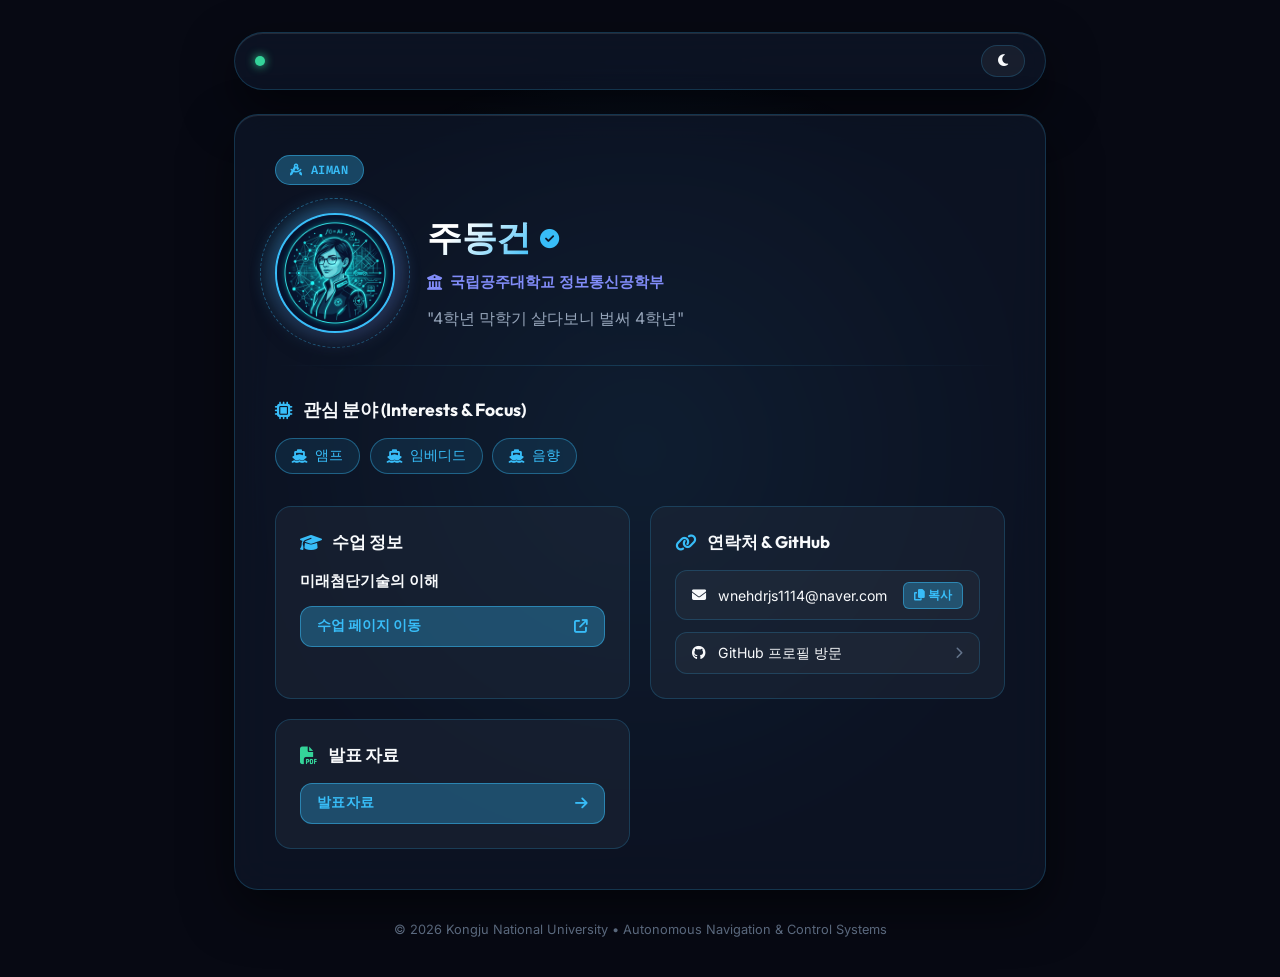
<file: index.html>
<!DOCTYPE html>
<html lang="ko">

<head>
    <meta charset="UTF-8">
    <meta name="viewport" content="width=device-width, initial-scale=1.0">
    <title>사이트</title>
    <meta name="description" content="국립공주대학교 학생홈페이지.">

    <!-- Google Fonts -->
    <link rel="preconnect" href="https://fonts.googleapis.com">
    <link rel="preconnect" href="https://fonts.gstatic.com" crossorigin>
    <link
        href="https://fonts.googleapis.com/css2?family=Fira+Code:wght@400;600&family=Inter:wght@300;400;500;600;700&family=Outfit:wght@400;600;700;800&display=swap"
        rel="stylesheet">

    <!-- FontAwesome Icons -->
    <link rel="stylesheet" href="https://cdnjs.cloudflare.com/ajax/libs/font-awesome/6.5.1/css/all.min.css">

    <!-- Custom CSS -->
    <link rel="stylesheet" href="style.css">
</head>

<body>
    <!-- Background Interactive Navigation Simulation Canvas -->
    <canvas id="bg-canvas"></canvas>
    <div class="glow-overlay"></div>

    <div class="app-container">
        <!-- Top Control Bar -->
        <header class="top-nav">
            <div class="brand-badge">
                <span class="status-dot"></span>
            </div>
            <div class="nav-controls">
                <button id="btn-theme-toggle" class="icon-btn" title="테마 전환">
                    <i class="fa-solid fa-moon"></i>
                </button>
            </div>
        </header>

        <!-- Main Card Section -->
        <main class="main-content">
            <article class="profile-card glass-panel">
                <!-- Status Badge -->
                <div class="card-header-badge">
                    <i class="fa-solid fa-compass-drafting"></i>
                    <span>aiman</span>
                </div>

                <div class="profile-hero">
                    <div class="avatar-wrapper">
                        <img id="profile-avatar" src="avatar.jpg" alt="프로필 이미지">
                        <div class="avatar-glow"></div>
                        <div class="radar-sweep"></div>
                    </div>

                    <div class="profile-identity">
                        <div class="name-row">
                            <h1 id="display-name" class="profile-name">주동건</h1>
                            <span class="verified-icon" title="검증되지 않음"><i class="fa-solid fa-circle-check"></i></span>
                        </div>

                        <!-- 1. 소속 (공주대 / 학과) -->
                        <div class="affiliation-badge">
                            <i class="fa-solid fa-building-columns"></i>
                            <span id="display-affiliation">국립공주대학교 정보통신공학부</span>
                        </div>

                        <!-- 2. 한줄 소개 -->
                        <p id="display-intro" class="profile-intro">
                            "4학년 막학기 살다보니 벌써 4학년"
                        </p>
                    </div>
                </div>

                <hr class="divider">

                <!-- 3. 관심 분야 (자율운항, 제어, AI ...) -->
                <section class="section-block">
                    <h2 class="section-title">
                        <i class="fa-solid fa-microchip"></i>
                        <span>관심 분야 (Interests & Focus)</span>
                    </h2>
                    <div id="display-interests" class="interests-tags">
                        <span class="tag tag-primary"><i class="fa-solid fa-ship"></i> 앰프</span>
                        <span class="tag tag-primary"><i class="fa-solid fa-ship"></i> 임베디드</span>
                        <span class="tag tag-primary"><i class="fa-solid fa-ship"></i> 음향</span>
                    </div>
                </section>

                <div class="cards-grid">
                    <!-- 4. 이 수업 이름 또는 링크 -->
                    <section class="info-card glass-subpanel">
                        <div class="info-card-header">
                            <i class="fa-solid fa-graduation-cap"></i>
                            <h3>수업 정보</h3>
                        </div>
                        <div class="info-card-body">
                            <span id="display-course-name" class="course-name">미래첨단기술의 이해</span>
                            <a id="display-course-link" href="https://knulms.kongju.ac.kr/courses/52100" target="_blank"
                                rel="noopener noreferrer" class="course-link-btn">
                                <span>수업 페이지 이동</span>
                                <i class="fa-solid fa-arrow-up-right-from-square"></i>
                            </a>
                        </div>
                    </section>

                    <!-- 5. 이메일 또는 GitHub 링크 -->
                    <section class="info-card glass-subpanel">
                        <div class="info-card-header">
                            <i class="fa-solid fa-link"></i>
                            <h3>연락처 & GitHub</h3>
                        </div>
                        <div class="info-card-body links-stack">
                            <div class="link-item">
                                <i class="fa-solid fa-envelope"></i>
                                <span id="display-email" class="link-text">wnehdrjs1114@naver.com</span>
                                <button id="btn-copy-email" class="mini-copy-btn" title="이메일 복사">
                                    <i class="fa-solid fa-copy"></i> 복사
                                </button>
                            </div>
                            <a id="display-github" href="https://github.com/wnehdrjs-bot/wnehdrjs-bot.github.io"
                                target="_blank" rel="noopener noreferrer" class="link-item interactive">
                                <i class="fa-brands fa-github"></i>
                                <span class="link-text">GitHub 프로필 방문</span>
                                <i class="fa-solid fa-chevron-right arrow-icon"></i>
                            </a>
                        </div>
                    </section>

                    <!-- [추가된 영역] 발표자료 섹션 -->
                    <section class="info-card glass-subpanel presentation-panel">
                        <div class="info-card-header">
                            <i class="fa-solid fa-file-pdf"></i>
                            <h3>발표 자료</h3>
                        </div>
                        <div class="info-card-body">
                            <!-- 이동할 실제 경로(예: ./viewer/ 또는 ./viewer.html)로 href를 지정해 사용합니다 -->
                            <a id="btn-presentation" href="/viewer/code_artifact.html" class="course-link-btn presentation-btn">
                                <span>발표자료</span>
                                <i class="fa-solid fa-arrow-right"></i>
                            </a>
                        </div>
                    </section>
                </div>
            </article>
        </main>

        <!-- Footer -->
        <footer class="footer">
            <p>© 2026 Kongju National University • Autonomous Navigation & Control Systems</p>
        </footer>
    </div>

    <!-- Edit Profile Modal -->
    <div id="modal-edit" class="modal-backdrop hidden">
        <div class="modal-card glass-panel">
            <div class="modal-header">
                <h2><i class="fa-solid fa-sliders"></i> 프로필 정보 수정</h2>
                <button id="btn-close-modal" class="modal-close-btn">&times;</button>
            </div>
            <form id="form-edit-profile" class="modal-form">
                <div class="form-group">
                    <label for="input-name">이름</label>
                    <input type="text" id="input-name" required placeholder="홍길동">
                </div>
                <div class="form-group">
                    <label for="input-affiliation">소속 (공주대 / 학과)</label>
                    <input type="text" id="input-affiliation" required placeholder="국립공주대학교 스마트운항공학과">
                </div>
                <div class="form-group">
                    <label for="input-intro">한줄소개</label>
                    <textarea id="input-intro" rows="2" placeholder="연구 목표 및 소개글을 입력하세요."></textarea>
                </div>
                <div class="form-group">
                    <label for="input-interests">관심 분야 (쉼표로 구분)</label>
                    <input type="text" id="input-interests" placeholder="자율운항, 제어, AI, 경로최적화, 센서융합">
                </div>
                <div class="form-group">
                    <label for="input-course-name">수업 이름</label>
                    <input type="text" id="input-course-name" placeholder="2026학년도 자율운항 및 AI제어 시스템">
                </div>
                <div class="form-group">
                    <label for="input-course-link">수업 링크 URL</label>
                    <input type="url" id="input-course-link" placeholder="https://www.kongju.ac.kr">
                </div>
                <div class="form-group">
                    <label for="input-email">이메일 주소</label>
                    <input type="email" id="input-email" placeholder="student@kongju.ac.kr">
                </div>
                <div class="form-group">
                    <label for="input-github">GitHub 링크 URL</label>
                    <input type="url" id="input-github" placeholder="https://github.com/your-username">
                </div>
                <div class="modal-actions">
                    <button type="button" id="btn-reset-default" class="btn btn-secondary">기본값 복원</button>
                    <button type="submit" class="btn btn-primary">저장하기</button>
                </div>
            </form>
        </div>
    </div>

    <!-- Toast Notification Container -->
    <div id="toast" class="toast hidden">
        <i class="fa-solid fa-circle-check"></i>
        <span id="toast-message">이메일 주소가 복사되었습니다!</span>
    </div>

    <!-- Custom JavaScript -->
    <script src="script.js"></script>
</body>

</html>
</file>
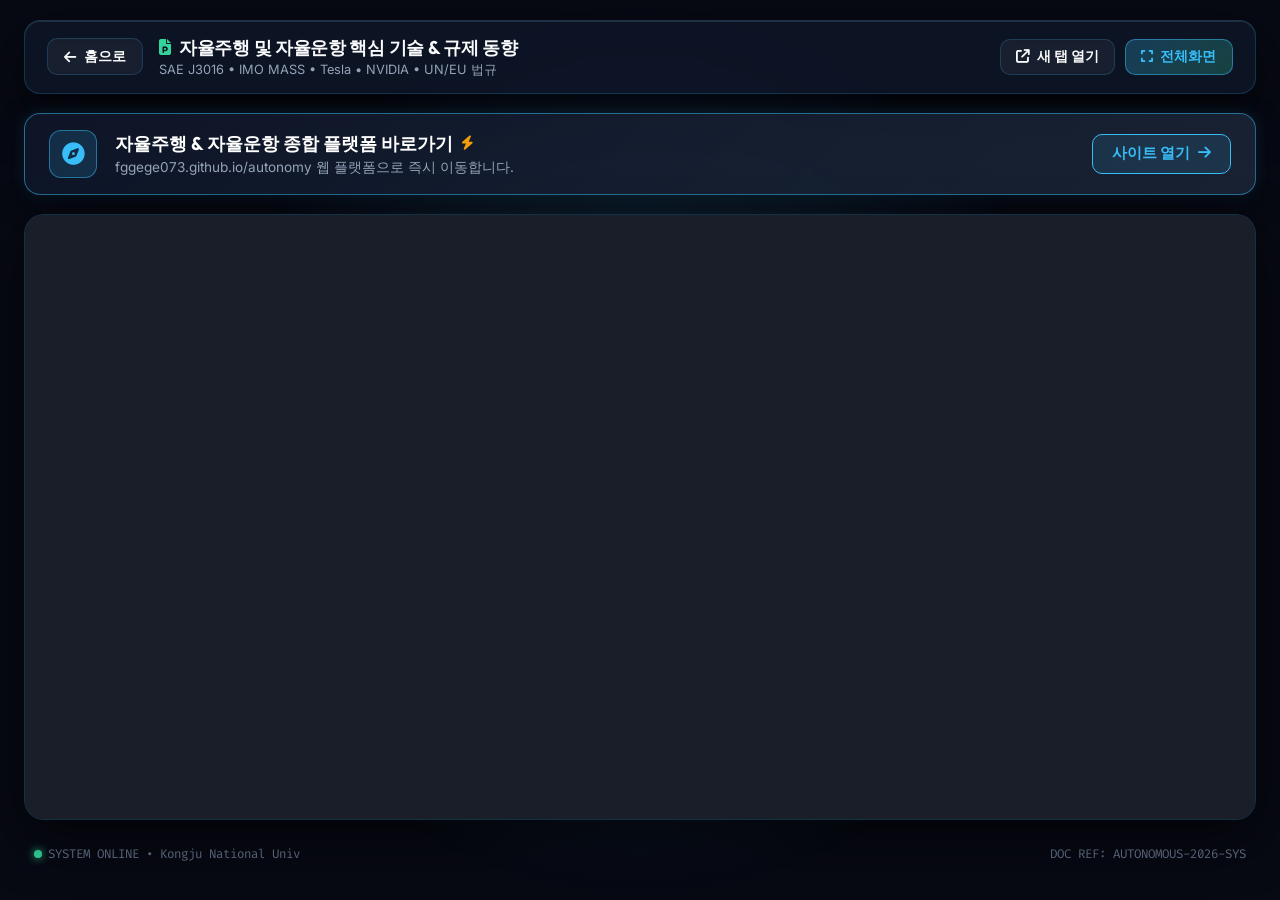
<file: viewer/code_artifact.html>
<!DOCTYPE html>
<html lang="ko">

<head>
    <meta charset="UTF-8">
    <meta name="viewport" content="width=device-width, initial-scale=1.0">
    <title>발표자료 뷰어 | 자율주행 및 자율운항</title>
    <meta name="description" content="자율주행 및 자율운항 핵심 기술 아키텍처 & 글로벌 규제 동향 발표 슬라이드 뷰어">

    <!-- Google Fonts -->
    <link rel="preconnect" href="https://fonts.googleapis.com">
    <link rel="preconnect" href="https://fonts.gstatic.com" crossorigin>
    <link
        href="https://fonts.googleapis.com/css2?family=Fira+Code:wght@400;600&family=Inter:wght@300;400;500;600;700&family=Outfit:wght@400;600;700;800&display=swap"
        rel="stylesheet">

    <!-- FontAwesome Icons -->
    <link rel="stylesheet" href="https://cdnjs.cloudflare.com/ajax/libs/font-awesome/6.5.1/css/all.min.css">

    <style>
        :root {
            --bg-dark: #070913;
            --bg-card: rgba(15, 23, 42, 0.75);
            --bg-card-sub: rgba(30, 41, 59, 0.6);
            --border-color: rgba(56, 189, 248, 0.2);
            --border-highlight: rgba(56, 189, 248, 0.5);
            --primary-cyan: #38bdf8;
            --primary-glow: rgba(56, 189, 248, 0.35);
            --accent-emerald: #34d399;
            --accent-purple: #818cf8;
            --text-main: #f8fafc;
            --text-sub: #94a3b8;
            --text-muted: #64748b;
            --font-heading: 'Outfit', sans-serif;
            --font-body: 'Inter', sans-serif;
            --font-code: 'Fira Code', monospace;
            --glass-shadow: 0 20px 50px rgba(0, 0, 0, 0.5), inset 0 1px 0 rgba(255, 255, 255, 0.1);
            --glow-cyan: 0 0 25px rgba(56, 189, 248, 0.35);
            --tr-fast: 0.2s cubic-bezier(0.4, 0, 0.2, 1);
        }

        * {
            margin: 0;
            padding: 0;
            box-sizing: border-box;
        }

        body {
            background-color: var(--bg-dark);
            color: var(--text-main);
            font-family: var(--font-body);
            min-height: 100vh;
            display: flex;
            flex-direction: column;
            overflow-x: hidden;
            position: relative;
        }

        /* 배경 은은한 방사형 글로우 */
        .bg-glow {
            position: fixed;
            top: 50%;
            left: 50%;
            transform: translate(-50%, -50%);
            width: 900px;
            height: 900px;
            background: radial-gradient(circle, var(--primary-glow) 0%, rgba(7, 9, 19, 0) 70%);
            z-index: 0;
            pointer-events: none;
            opacity: 0.6;
        }

        .viewer-page-container {
            position: relative;
            z-index: 1;
            width: 100%;
            max-width: 1280px;
            margin: 0 auto;
            padding: 1.25rem 1.5rem 2rem;
            display: flex;
            flex-direction: column;
            gap: 1.2rem;
            height: 100vh;
        }

        /* 상단 네비게이션 헤더 */
        .viewer-header {
            display: flex;
            justify-content: space-between;
            align-items: center;
            padding: 0.85rem 1.4rem;
            background: var(--bg-card);
            backdrop-filter: blur(16px);
            -webkit-backdrop-filter: blur(16px);
            border: 1px solid var(--border-color);
            border-radius: 16px;
            box-shadow: var(--glass-shadow);
        }

        .header-left {
            display: flex;
            align-items: center;
            gap: 1rem;
        }

        .back-btn {
            display: inline-flex;
            align-items: center;
            gap: 0.5rem;
            padding: 0.5rem 1rem;
            background: rgba(255, 255, 255, 0.05);
            border: 1px solid var(--border-color);
            border-radius: 10px;
            color: var(--text-main);
            text-decoration: none;
            font-size: 0.88rem;
            font-weight: 600;
            transition: var(--tr-fast);
        }

        .back-btn:hover {
            background: var(--primary-glow);
            border-color: var(--primary-cyan);
            color: var(--primary-cyan);
            transform: translateX(-3px);
        }

        .document-meta {
            display: flex;
            flex-direction: column;
            gap: 0.15rem;
        }

        .document-title {
            font-family: var(--font-heading);
            font-size: 1.15rem;
            font-weight: 700;
            letter-spacing: -0.3px;
            color: var(--text-main);
            display: flex;
            align-items: center;
            gap: 0.5rem;
        }

        .document-title i {
            color: var(--accent-emerald);
            font-size: 1rem;
        }

        .document-subtitle {
            font-size: 0.8rem;
            color: var(--text-sub);
        }

        .header-controls {
            display: flex;
            align-items: center;
            gap: 0.6rem;
        }

        .ctrl-btn {
            display: inline-flex;
            align-items: center;
            gap: 0.45rem;
            padding: 0.5rem 0.95rem;
            background: rgba(255, 255, 255, 0.05);
            border: 1px solid var(--border-color);
            border-radius: 10px;
            color: var(--text-main);
            font-family: var(--font-body);
            font-size: 0.85rem;
            font-weight: 600;
            text-decoration: none;
            cursor: pointer;
            transition: var(--tr-fast);
        }

        .ctrl-btn:hover {
            border-color: var(--primary-cyan);
            background: var(--primary-glow);
            color: var(--primary-cyan);
            transform: translateY(-2px);
        }

        .ctrl-btn.primary {
            background: linear-gradient(135deg, rgba(56, 189, 248, 0.25), rgba(52, 211, 153, 0.25));
            border-color: var(--border-highlight);
            color: var(--primary-cyan);
        }

        .ctrl-btn.primary:hover {
            background: var(--primary-cyan);
            color: #070913;
            box-shadow: var(--glow-cyan);
        }

        /* 뷰어 상단 대형 링크 버튼 스타일 */
        .banner-link-btn {
            display: flex;
            align-items: center;
            justify-content: space-between;
            padding: 1rem 1.5rem;
            background: linear-gradient(135deg, rgba(15, 23, 42, 0.9) 0%, rgba(30, 41, 59, 0.8) 100%);
            border: 1.5px solid var(--border-highlight);
            border-radius: 16px;
            text-decoration: none;
            color: var(--text-main);
            box-shadow: 0 10px 30px rgba(0, 0, 0, 0.35), 0 0 15px rgba(56, 189, 248, 0.15);
            transition: all 0.3s cubic-bezier(0.4, 0, 0.2, 1);
            backdrop-filter: blur(12px);
            -webkit-backdrop-filter: blur(12px);
        }

        .banner-link-btn:hover {
            border-color: var(--primary-cyan);
            transform: translateY(-3px);
            box-shadow: 0 14px 40px rgba(56, 189, 248, 0.25), 0 0 25px rgba(56, 189, 248, 0.4);
            background: linear-gradient(135deg, rgba(15, 23, 42, 0.95) 0%, rgba(56, 189, 248, 0.15) 100%);
        }

        .banner-link-content {
            display: flex;
            align-items: center;
            gap: 1.1rem;
        }

        .banner-link-icon {
            display: flex;
            align-items: center;
            justify-content: center;
            width: 48px;
            height: 48px;
            background: rgba(56, 189, 248, 0.15);
            border: 1px solid var(--border-highlight);
            border-radius: 12px;
            color: var(--primary-cyan);
            font-size: 1.4rem;
            flex-shrink: 0;
            transition: transform 0.3s ease;
        }

        .banner-link-btn:hover .banner-link-icon {
            transform: scale(1.08) rotate(5deg);
            background: var(--primary-cyan);
            color: #070913;
        }

        .banner-link-text {
            display: flex;
            flex-direction: column;
            gap: 0.2rem;
        }

        .banner-link-title {
            font-family: var(--font-heading);
            font-size: 1.15rem;
            font-weight: 700;
            color: #ffffff;
            display: flex;
            align-items: center;
            gap: 0.5rem;
        }

        .banner-link-desc {
            font-size: 0.85rem;
            color: var(--text-sub);
            font-family: var(--font-body);
        }

        .banner-link-action {
            display: flex;
            align-items: center;
            gap: 0.5rem;
            padding: 0.6rem 1.2rem;
            background: rgba(56, 189, 248, 0.12);
            border: 1px solid var(--primary-cyan);
            border-radius: 10px;
            color: var(--primary-cyan);
            font-weight: 700;
            font-size: 0.92rem;
            transition: all 0.2s ease;
            white-space: nowrap;
        }

        .banner-link-btn:hover .banner-link-action {
            background: var(--primary-cyan);
            color: #070913;
            box-shadow: var(--glow-cyan);
        }

        /* 메인 PDF 뷰어 프레임 컨테이너 */
        .pdf-frame-wrapper {
            position: relative;
            flex-grow: 1;
            background: #0b0f19;
            border: 1px solid var(--border-color);
            border-radius: 20px;
            overflow: hidden;
            box-shadow: var(--glass-shadow);
            display: flex;
            flex-direction: column;
            transition: border-color 0.3s;
        }

        .pdf-frame-wrapper:hover {
            border-color: var(--border-highlight);
        }

        .pdf-frame-wrapper iframe,
        .pdf-frame-wrapper object {
            width: 100%;
            height: 100%;
            border: none;
            background-color: #1a1e29;
        }

        /* 풀스크린(전체화면) 활성화 스타일 */
        .pdf-frame-wrapper:fullscreen,
        .pdf-frame-wrapper:-webkit-full-screen {
            width: 100vw !important;
            height: 100vh !important;
            border-radius: 0 !important;
            border: none !important;
            padding: 0 !important;
            margin: 0 !important;
        }

        /* 전체화면 모드 시 우상단 탈출 버튼 */
        .fullscreen-exit-float {
            position: absolute;
            top: 16px;
            right: 16px;
            z-index: 1000;
            display: none;
            padding: 8px 14px;
            background: rgba(15, 23, 42, 0.85);
            backdrop-filter: blur(10px);
            border: 1px solid var(--border-highlight);
            color: var(--primary-cyan);
            border-radius: 8px;
            font-size: 0.85rem;
            font-weight: 600;
            cursor: pointer;
            box-shadow: var(--glow-cyan);
        }

        :fullscreen .fullscreen-exit-float,
        :-webkit-full-screen .fullscreen-exit-float {
            display: flex;
            align-items: center;
            gap: 6px;
        }

        /* 하단 미니 상태바 */
        .viewer-footer {
            display: flex;
            justify-content: space-between;
            align-items: center;
            padding: 0.4rem 0.6rem;
            font-size: 0.78rem;
            color: var(--text-muted);
            font-family: var(--font-code);
        }

        .footer-tag {
            display: inline-flex;
            align-items: center;
            gap: 0.4rem;
        }

        .status-pulse {
            width: 8px;
            height: 8px;
            background-color: var(--accent-emerald);
            border-radius: 50%;
            box-shadow: 0 0 8px var(--accent-emerald);
        }

        /* 반응형 모바일 대응 */
        @media (max-width: 768px) {
            .viewer-page-container {
                padding: 0.75rem;
                gap: 0.75rem;
            }

            .viewer-header {
                flex-direction: column;
                align-items: stretch;
                gap: 0.8rem;
                padding: 0.85rem 1rem;
            }

            .header-left {
                justify-content: space-between;
            }

            .document-title {
                font-size: 0.98rem;
            }

            .header-controls {
                justify-content: flex-end;
                flex-wrap: wrap;
            }

            .banner-link-btn {
                flex-direction: column;
                align-items: flex-start;
                gap: 0.85rem;
                padding: 1rem;
            }

            .banner-link-action {
                width: 100%;
                justify-content: center;
            }
        }
    </style>
</head>

<body>
    <!-- 배경 은은한 방사형 빛 -->
    <div class="bg-glow"></div>

    <div class="viewer-page-container">
        <!-- 상단 헤더 & 컨트롤 바 -->
        <header class="viewer-header">
            <div class="header-left">
                <a href="../" class="back-btn" title="메인 프로필로 돌아가기">
                    <i class="fa-solid fa-arrow-left"></i>
                    <span>홈으로</span>
                </a>
                <div class="document-meta">
                    <h1 class="document-title">
                        <i class="fa-solid fa-file-powerpoint"></i>
                        자율주행 및 자율운항 핵심 기술 & 규제 동향
                    </h1>
                    <span class="document-subtitle">SAE J3016 • IMO MASS • Tesla • NVIDIA • UN/EU 법규</span>
                </div>
            </div>

            <div class="header-controls">
                <!-- 새 탭에서 열기 -->
                <a id="link-external" href="presentation.pdf" target="_blank"
                    rel="noopener noreferrer" class="ctrl-btn" title="브라우저 새 창에서 원본 열기">
                    <i class="fa-solid fa-arrow-up-right-from-square"></i>
                    <span>새 탭 열기</span>
                </a>

                <!-- 전체화면 토글 버튼 -->
                <button type="button" id="btn-fullscreen" class="ctrl-btn primary" title="슬라이드 전체화면 전환">
                    <i class="fa-solid fa-expand"></i>
                    <span id="fullscreen-text">전체화면</span>
                </button>
            </div>
        </header>

        <!-- 뷰어 상단 대형 바로가기 버튼 배너 -->
        <a href="https://fggege073.github.io/autonomy/" target="_blank" rel="noopener noreferrer" class="banner-link-btn" title="자율주행/자율운항 플랫폼 바로가기">
            <div class="banner-link-content">
                <div class="banner-link-icon">
                    <i class="fa-solid fa-compass"></i>
                </div>
                <div class="banner-link-text">
                    <div class="banner-link-title">
                        자율주행 & 자율운항 종합 플랫폼 바로가기
                        <i class="fa-solid fa-bolt" style="color: #f59e0b; font-size: 0.9rem;"></i>
                    </div>
                    <div class="banner-link-desc">fggege073.github.io/autonomy 웹 플랫폼으로 즉시 이동합니다.</div>
                </div>
            </div>
            <div class="banner-link-action">
                <span>사이트 열기</span>
                <i class="fa-solid fa-arrow-right"></i>
            </div>
        </a>

        <!-- 메인 PDF 뷰어 프레임 컨테이너 -->
        <main class="pdf-frame-wrapper" id="pdfContainer">
            <!-- 전체화면 상태일 때 표시되는 탈출 플로팅 버튼 -->
            <button type="button" id="btn-float-exit" class="fullscreen-exit-float">
                <i class="fa-solid fa-compress"></i> 전체화면 종료
            </button>

            <!-- object 태그로 안정적 렌더링 + 미지원 환경용 대체 링크 제공 -->
            <object id="pdfObject" data="presentation.pdf" type="application/pdf" width="100%" height="100%">
                <iframe id="pdfFrame" src="presentation.pdf" allow="fullscreen" title="발표 슬라이드 문서">
                    <div style="display:flex; flex-direction:column; align-items:center; justify-content:center; height:100%; color:#94a3b8; text-align:center; padding:2rem; gap:1rem;">
                        <i class="fa-solid fa-file-pdf" style="font-size:3rem; color:#38bdf8;"></i>
                        <p style="font-size:1.1rem; color:#f8fafc; font-weight:600;">브라우저 설정으로 인해 내부 미리보기가 차단되었습니다.</p>
                        <a href="presentation.pdf" target="_blank" class="ctrl-btn primary">
                            <i class="fa-solid fa-arrow-up-right-from-square"></i> 슬라이드 바로 열기
                        </a>
                    </div>
                </iframe>
            </object>
        </main>

        <!-- 하단 정보 바 -->
        <footer class="viewer-footer">
            <div class="footer-tag">
                <span class="status-pulse"></span>
                <span>SYSTEM ONLINE • Kongju National Univ</span>
            </div>
            <div>
                <span>DOC REF: AUTONOMOUS-2026-SYS</span>
            </div>
        </footer>
    </div>

    <!-- 스크립트: Fullscreen API 제어 -->
    <script>
        const pdfContainer = document.getElementById('pdfContainer');
        const btnFullscreen = document.getElementById('btn-fullscreen');
        const btnFloatExit = document.getElementById('btn-float-exit');
        const fullscreenText = document.getElementById('fullscreen-text');
        const fullscreenIcon = btnFullscreen.querySelector('i');

        function toggleFullscreen() {
            if (!document.fullscreenElement && !document.webkitFullscreenElement) {
                if (pdfContainer.requestFullscreen) {
                    pdfContainer.requestFullscreen();
                } else if (pdfContainer.webkitRequestFullscreen) {
                    pdfContainer.webkitRequestFullscreen();
                }
            } else {
                if (document.exitFullscreen) {
                    document.exitFullscreen();
                } else if (document.webkitExitFullscreen) {
                    document.webkitExitFullscreen();
                }
            }
        }

        btnFullscreen.addEventListener('click', toggleFullscreen);
        btnFloatExit.addEventListener('click', toggleFullscreen);

        function handleFullscreenChange() {
            const isFull = Boolean(document.fullscreenElement || document.webkitFullscreenElement);
            if (isFull) {
                fullscreenText.textContent = '전체화면 종료';
                fullscreenIcon.className = 'fa-solid fa-compress';
                btnFullscreen.classList.remove('primary');
            } else {
                fullscreenText.textContent = '전체화면';
                fullscreenIcon.className = 'fa-solid fa-expand';
                btnFullscreen.classList.add('primary');
            }
        }

        document.addEventListener('fullscreenchange', handleFullscreenChange);
        document.addEventListener('webkitfullscreenchange', handleFullscreenChange);
    </script>
</body>

</html>
</file>
<file: style.css>
/* ==========================================================================
   Design System & Styling Rules - Autonomous Navigation & AI Profile Page
   ========================================================================== */

:root {
    /* Color Palette */
    --bg-dark: #070913;
    --bg-card: rgba(15, 23, 42, 0.7);
    --bg-card-sub: rgba(30, 41, 59, 0.5);
    --bg-modal: rgba(10, 15, 30, 0.85);
    
    --border-color: rgba(56, 189, 248, 0.2);
    --border-highlight: rgba(56, 189, 248, 0.5);
    
    --primary-cyan: #38bdf8;
    --primary-glow: rgba(56, 189, 248, 0.3);
    --accent-purple: #818cf8;
    --accent-emerald: #34d399;
    --accent-amber: #fbbf24;
    
    --text-main: #f8fafc;
    --text-sub: #94a3b8;
    --text-muted: #64748b;
    
    /* Typography */
    --font-heading: 'Outfit', -apple-system, BlinkMacSystemFont, sans-serif;
    --font-body: 'Inter', -apple-system, BlinkMacSystemFont, sans-serif;
    --font-code: 'Fira Code', monospace;
    
    /* Shadows & Glassmorphism */
    --glass-shadow: 0 20px 50px rgba(0, 0, 0, 0.5), inset 0 1px 0 rgba(255, 255, 255, 0.1);
    --glow-cyan: 0 0 25px rgba(56, 189, 248, 0.35);
    
    /* Transitions */
    --tr-fast: 0.2s cubic-bezier(0.4, 0, 0.2, 1);
    --tr-normal: 0.35s cubic-bezier(0.4, 0, 0.2, 1);
}

/* Light Theme Variables */
[data-theme="light"] {
    --bg-dark: #f0f4f9;
    --bg-card: rgba(255, 255, 255, 0.85);
    --bg-card-sub: rgba(241, 245, 249, 0.8);
    --bg-modal: rgba(255, 255, 255, 0.95);
    
    --border-color: rgba(14, 165, 233, 0.25);
    --border-highlight: rgba(14, 165, 233, 0.6);
    
    --primary-cyan: #0284c7;
    --primary-glow: rgba(2, 132, 199, 0.2);
    --accent-purple: #6366f1;
    --accent-emerald: #059669;
    
    --text-main: #0f172a;
    --text-sub: #475569;
    --text-muted: #64748b;
    
    --glass-shadow: 0 15px 40px rgba(0, 0, 0, 0.08), inset 0 1px 0 rgba(255, 255, 255, 0.9);
}

/* Base Resets */
* {
    margin: 0;
    padding: 0;
    box-sizing: border-box;
}

body {
    background-color: var(--bg-dark);
    color: var(--text-main);
    font-family: var(--font-body);
    min-height: 100vh;
    display: flex;
    justify-content: center;
    align-items: center;
    overflow-x: hidden;
    position: relative;
}

/* Interactive Canvas Background */
#bg-canvas {
    position: fixed;
    top: 0;
    left: 0;
    width: 100vw;
    height: 100vh;
    z-index: 0;
    pointer-events: none;
}

.glow-overlay {
    position: fixed;
    top: 50%;
    left: 50%;
    transform: translate(-50%, -50%);
    width: 800px;
    height: 800px;
    background: radial-gradient(circle, var(--primary-glow) 0%, rgba(0, 0, 0, 0) 70%);
    z-index: 0;
    pointer-events: none;
    opacity: 0.7;
}

/* App Layout */
.app-container {
    position: relative;
    z-index: 1;
    width: 100%;
    max-width: 860px;
    padding: 2rem 1.5rem;
    display: flex;
    flex-direction: column;
    gap: 1.5rem;
}

/* Top Navigation Bar */
.top-nav {
    display: flex;
    justify-content: space-between;
    align-items: center;
    padding: 0.75rem 1.25rem;
    background: var(--bg-card);
    backdrop-filter: blur(16px);
    -webkit-backdrop-filter: blur(16px);
    border: 1px solid var(--border-color);
    border-radius: 999px;
    box-shadow: var(--glass-shadow);
}

.brand-badge {
    display: flex;
    align-items: center;
    gap: 0.6rem;
}

.status-dot {
    width: 10px;
    height: 10px;
    background-color: var(--accent-emerald);
    border-radius: 50%;
    box-shadow: 0 0 10px var(--accent-emerald);
    animation: pulse 2s infinite;
}

@keyframes pulse {
    0%, 100% { transform: scale(1); opacity: 1; }
    50% { transform: scale(1.25); opacity: 0.7; }
}

.brand-text {
    font-family: var(--font-code);
    font-size: 0.8rem;
    font-weight: 600;
    letter-spacing: 1px;
    color: var(--primary-cyan);
}

.nav-controls {
    display: flex;
    gap: 0.5rem;
}

.icon-btn {
    display: flex;
    align-items: center;
    gap: 0.5rem;
    padding: 0.5rem 1rem;
    background: rgba(255, 255, 255, 0.05);
    border: 1px solid var(--border-color);
    border-radius: 999px;
    color: var(--text-main);
    font-family: var(--font-body);
    font-size: 0.85rem;
    font-weight: 500;
    cursor: pointer;
    transition: var(--tr-fast);
}

.icon-btn:hover {
    background: var(--primary-glow);
    border-color: var(--primary-cyan);
    color: var(--primary-cyan);
    transform: translateY(-2px);
}

/* Profile Card Styling */
.glass-panel {
    background: var(--bg-card);
    backdrop-filter: blur(20px);
    -webkit-backdrop-filter: blur(20px);
    border: 1px solid var(--border-color);
    border-radius: 24px;
    box-shadow: var(--glass-shadow);
    padding: 2.5rem;
    position: relative;
    overflow: hidden;
}

.glass-subpanel {
    background: var(--bg-card-sub);
    border: 1px solid var(--border-color);
    border-radius: 16px;
    padding: 1.5rem;
    transition: var(--tr-normal);
}

.glass-subpanel:hover {
    border-color: var(--border-highlight);
    box-shadow: var(--glow-cyan);
    transform: translateY(-3px);
}

/* Card Header Badge */
.card-header-badge {
    display: inline-flex;
    align-items: center;
    gap: 0.5rem;
    padding: 0.4rem 0.9rem;
    background: var(--primary-glow);
    border: 1px solid var(--border-highlight);
    border-radius: 999px;
    color: var(--primary-cyan);
    font-family: var(--font-code);
    font-size: 0.75rem;
    font-weight: 600;
    margin-bottom: 1.75rem;
    text-transform: uppercase;
    letter-spacing: 0.5px;
}
/* ==========================================================================
   Presentation Card & Button Additions
   ========================================================================== */

/* 발표자료 패널 강조 (필요 시 테두리나 배경 그라데이션 포인트) */
.presentation-panel {
    position: relative;
    overflow: hidden;
}

.presentation-panel .info-card-header i {
    color: var(--accent-emerald); /* PDF/발표 느낌을 살리는 에메랄드/시안 포인트 */
}

/* 발표자료 메인 버튼 스타일링 */
.presentation-btn {
    display: flex;
    align-items: center;
    justify-content: space-between;
    width: 100%;
    padding: 0.85rem 1.25rem;
    background: linear-gradient(135deg, rgba(56, 189, 248, 0.15), rgba(52, 211, 153, 0.15));
    border: 1px solid var(--border-highlight);
    border-radius: 12px;
    color: var(--text-main);
    text-decoration: none;
    font-size: 0.95rem;
    font-weight: 600;
    letter-spacing: 0.3px;
    transition: var(--tr-fast);
}

.presentation-btn i {
    color: var(--primary-cyan);
    font-size: 0.9rem;
    transition: var(--tr-fast);
}

/* 하버 효과: 사이버틱한 글로우 및 화살표 밀기 인터랙션 */
.presentation-btn:hover {
    background: linear-gradient(135deg, var(--primary-cyan), var(--accent-emerald));
    color: #070913;
    border-color: transparent;
    box-shadow: 0 0 20px rgba(56, 189, 248, 0.4);
    transform: translateY(-2px);
}

.presentation-btn:hover i {
    color: #070913;
    transform: translateX(4px);
}

/* 라이트 모드 대응 */
[data-theme="light"] .presentation-btn {
    background: linear-gradient(135deg, rgba(2, 132, 199, 0.1), rgba(5, 150, 105, 0.1));
    color: var(--text-main);
}

[data-theme="light"] .presentation-btn:hover {
    color: #ffffff;
}

[data-theme="light"] .presentation-btn:hover i {
    color: #ffffff;
}

/* Profile Hero Layout */
.profile-hero {
    display: flex;
    align-items: center;
    gap: 2rem;
}

.avatar-wrapper {
    position: relative;
    width: 120px;
    height: 120px;
    flex-shrink: 0;
}

.avatar-wrapper img {
    width: 100%;
    height: 100%;
    object-fit: cover;
    border-radius: 50%;
    border: 2px solid var(--primary-cyan);
    position: relative;
    z-index: 2;
    box-shadow: 0 10px 25px rgba(0, 0, 0, 0.4);
}

.avatar-glow {
    position: absolute;
    top: -5px;
    left: -5px;
    right: -5px;
    bottom: -5px;
    border-radius: 50%;
    background: linear-gradient(135deg, var(--primary-cyan), var(--accent-purple));
    opacity: 0.5;
    filter: blur(10px);
    z-index: 1;
}

.radar-sweep {
    position: absolute;
    top: -15px;
    left: -15px;
    right: -15px;
    bottom: -15px;
    border-radius: 50%;
    border: 1px dashed var(--primary-cyan);
    opacity: 0.4;
    animation: spin 12s linear infinite;
}

@keyframes spin {
    from { transform: rotate(0deg); }
    to { transform: rotate(360deg); }
}

.profile-identity {
    display: flex;
    flex-direction: column;
    gap: 0.6rem;
}

.name-row {
    display: flex;
    align-items: center;
    gap: 0.6rem;
}

.profile-name {
    font-family: var(--font-heading);
    font-size: 2.2rem;
    font-weight: 800;
    letter-spacing: -0.5px;
    background: linear-gradient(135deg, #ffffff 30%, var(--primary-cyan) 100%);
    -webkit-background-clip: text;
    -webkit-text-fill-color: transparent;
}

[data-theme="light"] .profile-name {
    background: linear-gradient(135deg, #0f172a 30%, var(--primary-cyan) 100%);
    -webkit-background-clip: text;
    -webkit-text-fill-color: transparent;
}

.verified-icon {
    color: var(--primary-cyan);
    font-size: 1.2rem;
}

.affiliation-badge {
    display: inline-flex;
    align-items: center;
    gap: 0.5rem;
    color: var(--accent-purple);
    font-weight: 600;
    font-size: 0.95rem;
}

.profile-intro {
    color: var(--text-sub);
    font-size: 1rem;
    line-height: 1.6;
    margin-top: 0.2rem;
}

.divider {
    border: none;
    height: 1px;
    background: linear-gradient(90deg, transparent, var(--border-color), transparent);
    margin: 2rem 0;
}

/* Sections */
.section-block {
    margin-bottom: 2rem;
}

.section-title {
    display: flex;
    align-items: center;
    gap: 0.6rem;
    font-family: var(--font-heading);
    font-size: 1.1rem;
    font-weight: 700;
    color: var(--text-main);
    margin-bottom: 1rem;
}

.section-title i {
    color: var(--primary-cyan);
}

/* Interests Pill Tags */
.interests-tags {
    display: flex;
    flex-wrap: wrap;
    gap: 0.6rem;
}

.tag {
    display: inline-flex;
    align-items: center;
    gap: 0.5rem;
    padding: 0.5rem 1rem;
    background: var(--bg-card-sub);
    border: 1px solid var(--border-color);
    border-radius: 999px;
    font-size: 0.85rem;
    font-weight: 500;
    color: var(--text-main);
    transition: var(--tr-fast);
    cursor: default;
}

.tag:hover {
    border-color: var(--primary-cyan);
    background: var(--primary-glow);
    color: var(--primary-cyan);
    transform: translateY(-2px) scale(1.03);
}

.tag-primary {
    border-color: rgba(56, 189, 248, 0.4);
    background: rgba(56, 189, 248, 0.1);
    color: var(--primary-cyan);
}

.tag-secondary {
    border-color: rgba(129, 140, 248, 0.4);
    background: rgba(129, 140, 248, 0.1);
    color: var(--accent-purple);
}

.tag-accent {
    border-color: rgba(52, 211, 153, 0.4);
    background: rgba(52, 211, 153, 0.1);
    color: var(--accent-emerald);
}

/* Cards Grid */
.cards-grid {
    display: grid;
    grid-template-columns: repeat(auto-fit, minmax(300px, 1fr));
    gap: 1.25rem;
}

.info-card-header {
    display: flex;
    align-items: center;
    gap: 0.6rem;
    margin-bottom: 1rem;
}

.info-card-header i {
    color: var(--primary-cyan);
    font-size: 1.1rem;
}

.info-card-header h3 {
    font-family: var(--font-heading);
    font-size: 1.05rem;
    font-weight: 700;
    color: var(--text-main);
}

.info-card-body {
    display: flex;
    flex-direction: column;
    gap: 0.9rem;
}

.course-name {
    font-size: 0.95rem;
    font-weight: 600;
    color: var(--text-main);
    line-height: 1.4;
}

.course-link-btn {
    display: inline-flex;
    align-items: center;
    justify-content: space-between;
    padding: 0.65rem 1rem;
    background: var(--primary-glow);
    border: 1px solid var(--border-highlight);
    border-radius: 12px;
    color: var(--primary-cyan);
    text-decoration: none;
    font-size: 0.85rem;
    font-weight: 600;
    transition: var(--tr-fast);
}

.course-link-btn:hover {
    background: var(--primary-cyan);
    color: #000;
    box-shadow: var(--glow-cyan);
}

.links-stack {
    gap: 0.75rem;
}

.link-item {
    display: flex;
    align-items: center;
    gap: 0.75rem;
    padding: 0.65rem 1rem;
    background: rgba(255, 255, 255, 0.03);
    border: 1px solid var(--border-color);
    border-radius: 12px;
    font-size: 0.88rem;
    color: var(--text-main);
    text-decoration: none;
    transition: var(--tr-fast);
}

.link-item.interactive:hover {
    border-color: var(--primary-cyan);
    background: var(--primary-glow);
    color: var(--primary-cyan);
    transform: translateX(4px);
}

.link-text {
    flex-grow: 1;
    overflow: hidden;
    text-overflow: ellipsis;
    white-space: nowrap;
}

.mini-copy-btn {
    background: var(--primary-glow);
    border: 1px solid var(--border-highlight);
    border-radius: 6px;
    color: var(--primary-cyan);
    padding: 0.25rem 0.6rem;
    font-size: 0.75rem;
    font-weight: 600;
    cursor: pointer;
    transition: var(--tr-fast);
}

.mini-copy-btn:hover {
    background: var(--primary-cyan);
    color: #000;
}

.arrow-icon {
    font-size: 0.75rem;
    color: var(--text-muted);
}

/* Footer */
.footer {
    text-align: center;
    font-size: 0.8rem;
    color: var(--text-muted);
    padding: 0.5rem 0;
}

/* Modal Window */
.modal-backdrop {
    position: fixed;
    top: 0;
    left: 0;
    width: 100vw;
    height: 100vh;
    background: rgba(0, 0, 0, 0.75);
    backdrop-filter: blur(12px);
    z-index: 100;
    display: flex;
    justify-content: center;
    align-items: center;
    padding: 1.5rem;
    opacity: 1;
    transition: var(--tr-normal);
}

.modal-backdrop.hidden {
    opacity: 0;
    pointer-events: none;
}

.modal-card {
    width: 100%;
    max-width: 580px;
    max-height: 90vh;
    overflow-y: auto;
    background: var(--bg-modal);
}

.modal-header {
    display: flex;
    justify-content: space-between;
    align-items: center;
    margin-bottom: 1.5rem;
    padding-bottom: 1rem;
    border-bottom: 1px solid var(--border-color);
}

.modal-header h2 {
    font-family: var(--font-heading);
    font-size: 1.3rem;
    color: var(--text-main);
    display: flex;
    align-items: center;
    gap: 0.6rem;
}

.modal-close-btn {
    background: none;
    border: none;
    font-size: 1.8rem;
    color: var(--text-muted);
    cursor: pointer;
    transition: var(--tr-fast);
}

.modal-close-btn:hover {
    color: var(--primary-cyan);
}

.modal-form {
    display: flex;
    flex-direction: column;
    gap: 1.2rem;
}

.form-group {
    display: flex;
    flex-direction: column;
    gap: 0.4rem;
}

.form-group label {
    font-size: 0.85rem;
    font-weight: 600;
    color: var(--text-sub);
}

.form-group input,
.form-group textarea {
    width: 100%;
    padding: 0.75rem 1rem;
    background: rgba(0, 0, 0, 0.3);
    border: 1px solid var(--border-color);
    border-radius: 10px;
    color: var(--text-main);
    font-family: var(--font-body);
    font-size: 0.9rem;
    outline: none;
    transition: var(--tr-fast);
}

[data-theme="light"] .form-group input,
[data-theme="light"] .form-group textarea {
    background: rgba(240, 244, 249, 0.8);
}

.form-group input:focus,
.form-group textarea:focus {
    border-color: var(--primary-cyan);
    box-shadow: var(--glow-cyan);
}

.modal-actions {
    display: flex;
    justify-content: flex-end;
    gap: 0.75rem;
    margin-top: 1rem;
    padding-top: 1rem;
    border-top: 1px solid var(--border-color);
}

.btn {
    padding: 0.7rem 1.4rem;
    border-radius: 10px;
    font-family: var(--font-body);
    font-size: 0.9rem;
    font-weight: 600;
    cursor: pointer;
    transition: var(--tr-fast);
}

.btn-secondary {
    background: transparent;
    border: 1px solid var(--border-color);
    color: var(--text-sub);
}

.btn-secondary:hover {
    background: rgba(255, 255, 255, 0.05);
    color: var(--text-main);
}

.btn-primary {
    background: var(--primary-cyan);
    border: none;
    color: #000;
}

.btn-primary:hover {
    background: #7dd3fc;
    box-shadow: var(--glow-cyan);
    transform: translateY(-2px);
}

/* Toast Notifications */
.toast {
    position: fixed;
    bottom: 2rem;
    left: 50%;
    transform: translateX(-50%);
    background: #0f172a;
    border: 1px solid var(--primary-cyan);
    border-radius: 999px;
    padding: 0.75rem 1.5rem;
    color: var(--text-main);
    font-size: 0.9rem;
    font-weight: 500;
    display: flex;
    align-items: center;
    gap: 0.6rem;
    box-shadow: 0 10px 30px rgba(0, 0, 0, 0.5), var(--glow-cyan);
    z-index: 200;
    transition: all 0.4s cubic-bezier(0.175, 0.885, 0.32, 1.275);
}

.toast.hidden {
    opacity: 0;
    transform: translate(-50%, 20px);
    pointer-events: none;
}

.toast i {
    color: var(--accent-emerald);
}

/* Responsive Styles */
@media (max-width: 680px) {
    .profile-hero {
        flex-direction: column;
        text-align: center;
    }

    .name-row {
        justify-content: center;
    }

    .affiliation-badge {
        justify-content: center;
    }

    .interests-tags {
        justify-content: center;
    }

    .glass-panel {
        padding: 1.75rem 1.25rem;
    }

    .cards-grid {
        grid-template-columns: 1fr;
    }
}
</file>
